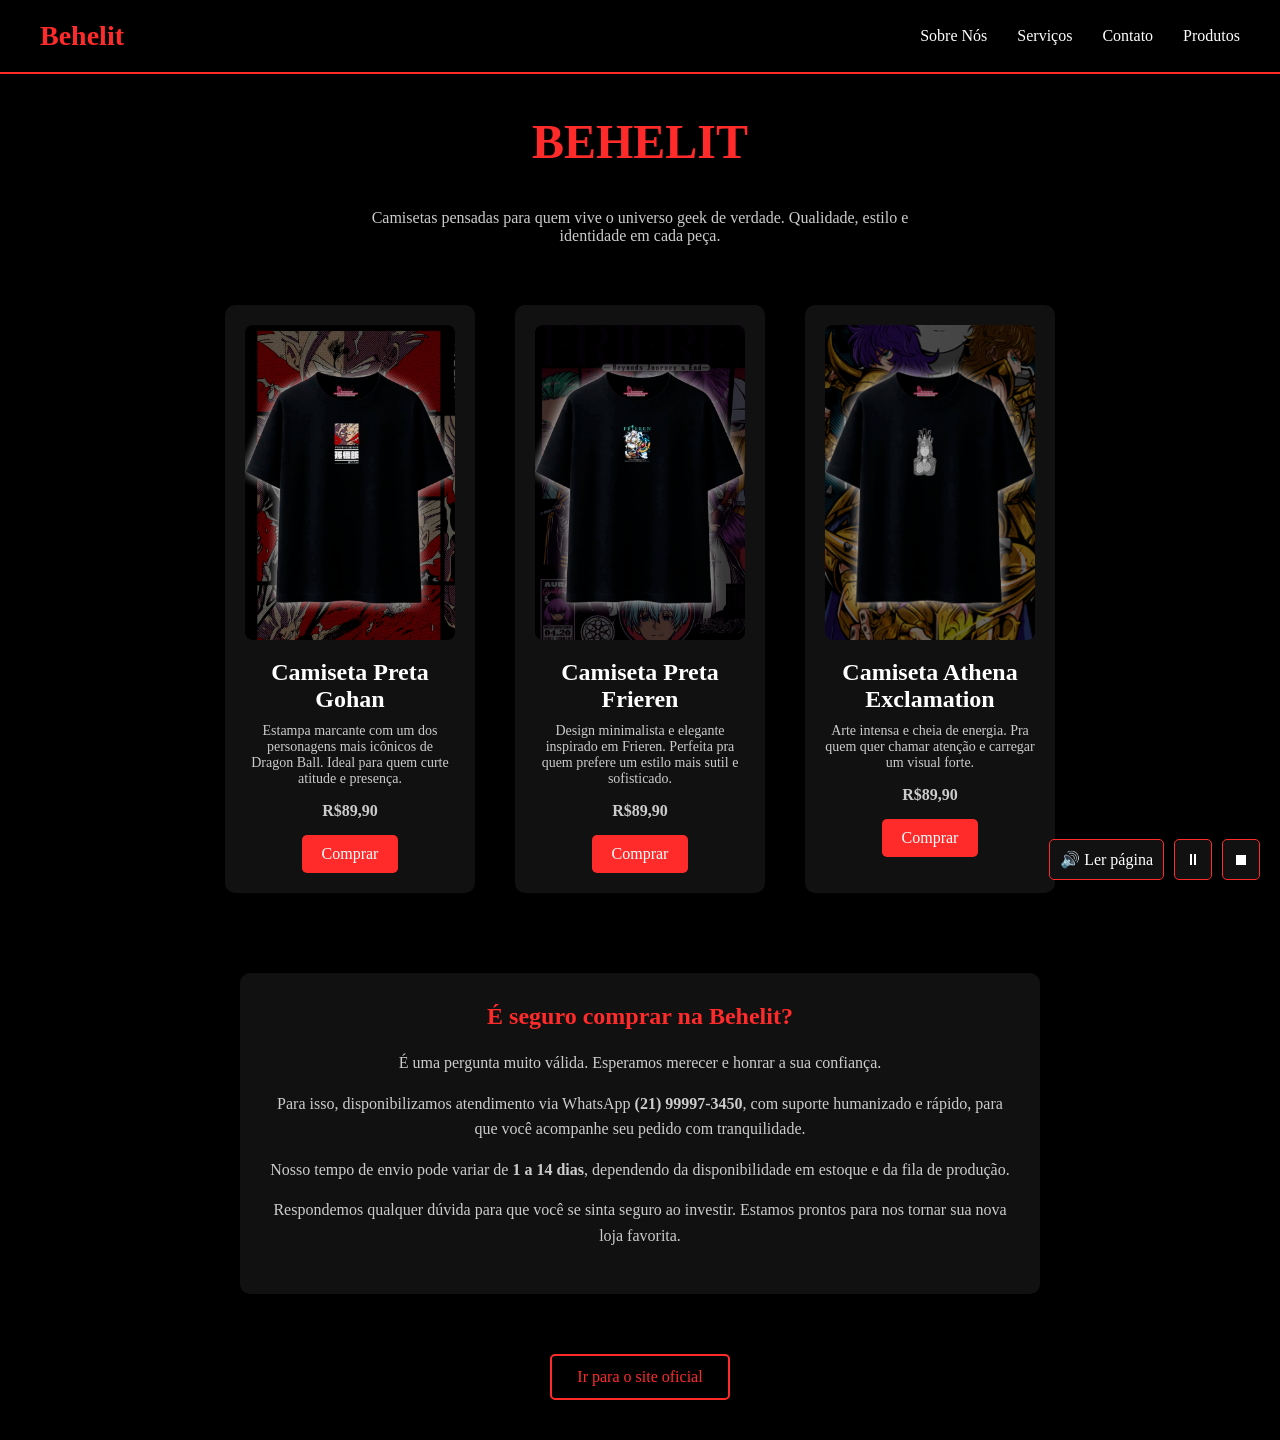
<file: index.html>
<!DOCTYPE html>
<html lang="pt-BR">
<head>
  <meta charset="UTF-8">
  <title>Produtos</title>
  <link rel="stylesheet" href="css/produtos.css">
  <link rel="icon" href="favicon.ico">
</head>

<body>

<nav class="navbar" data-no-read>
  <div class="logo">Behelit</div>

  <ul class="menu">
    <li><a href="sobre.html">Sobre Nós</a></li>
    <li><a href="servico.html">Serviços</a></li>
    <li><a href="contatos.html">Contato</a></li>
    <li><a href="index.html">Produtos</a></li>
  </ul>
</nav>

<div class="acessibilidade">
  <button onclick="lerPagina()">🔊 Ler página</button>
  <button onclick="pausar()">⏸</button>
  <button onclick="parar()">⏹</button>
</div>

<h1 class="titulo">BEHELIT</h1>

<p class="descricao-loja">
Camisetas pensadas para quem vive o universo geek de verdade.
Qualidade, estilo e identidade em cada peça.
</p>

<div class="grid">

  <div class="card">
    <img src="img/camisa1.jpg" alt="Camisa Gohan">
    <h2>Camiseta Preta Gohan</h2>
    <p class="desc">Estampa marcante com um dos personagens mais icônicos de Dragon Ball. Ideal para quem curte atitude e presença.</p>
    <p class="preco">R$89,90</p>
    <button onclick="irPara('https:behelit.com.br/produtos/camiseta-preta-gohan-cgsom/')">Comprar</button>
  </div>

  <div class="card">
    <img src="img/camisa2.jpg" alt="Camisa Frieren">
    <h2>Camiseta Preta Frieren</h2>
    <p class="desc">Design minimalista e elegante inspirado em Frieren. Perfeita pra quem prefere um estilo mais sutil e sofisticado.</p>
    <p class="preco">R$89,90</p>
    <button onclick="irPara('https:behelit.com.br/produtos/camiseta-preta-frieren-1febv/')">Comprar</button>
  </div>

  <div class="card">
    <img src="img/camisa3.jpg" alt="Camisa Athena">
    <h2>Camiseta Athena Exclamation</h2>
    <p class="desc">Arte intensa e cheia de energia. Pra quem quer chamar atenção e carregar um visual forte.</p>
    <p class="preco">R$89,90</p>
    <button onclick="irPara('https:behelit.com.br/produtos/camiseta-preta-athena-exclamation-zmjz2/')">Comprar</button>
  </div>

</div>

<section class="confianca">
  <h2>É seguro comprar na Behelit?</h2>

  <p>
    É uma pergunta muito válida. Esperamos merecer e honrar a sua confiança.
  </p>

  <p>
    Para isso, disponibilizamos atendimento via WhatsApp <strong>(21) 99997-3450</strong>,
    com suporte humanizado e rápido, para que você acompanhe seu pedido com tranquilidade.
  </p>

  <p>
    Nosso tempo de envio pode variar de <strong>1 a 14 dias</strong>, dependendo da disponibilidade
    em estoque e da fila de produção.
  </p>

  <p>
    Respondemos qualquer dúvida para que você se sinta seguro ao investir.
    Estamos prontos para nos tornar sua nova loja favorita.
  </p>
</section>

<a href="https://behelit.com.br" target="_blank" class="botao-site">
  Ir para o site oficial
</a>

<script>
function irPara(url) {
  window.location.href = url;
}
</script>

<script src="js/acessibilidade.js"></script>

</body>
</html>
</file>
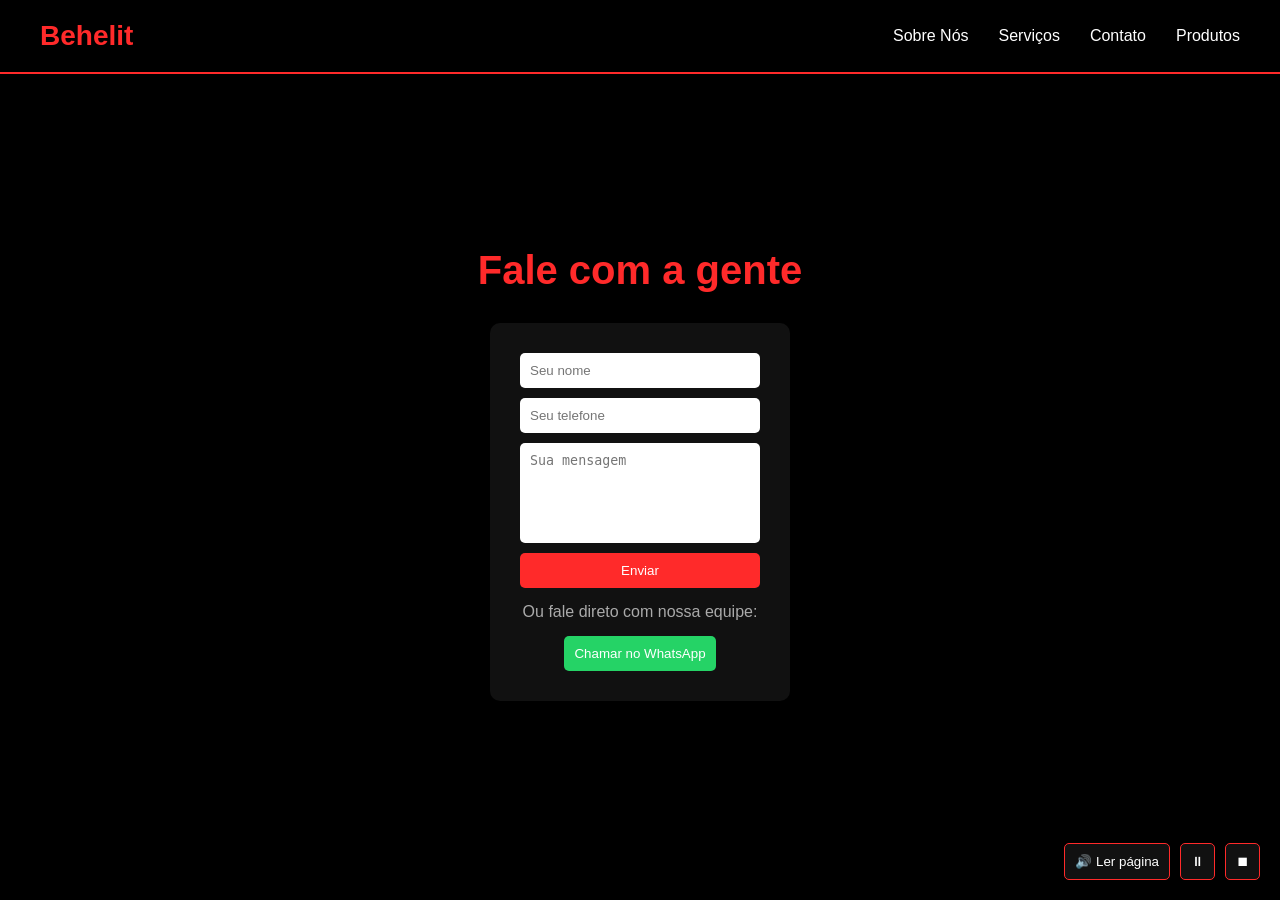
<file: contatos.html>
<!DOCTYPE html>
<html lang="pt-BR">
<head>
  <meta charset="UTF-8">
  <title>Contato</title>
  <link rel="stylesheet" href="css/contato.css">
    <link rel="icon" href="favicon.ico">

  
</head>

<nav class="navbar" data-no-read>
  <div class="logo">Behelit</div>

  <ul class="menu">
    <li><a href="sobre.html">Sobre Nós</a></li>
    <li><a href="servico.html">Serviços</a></li>
    <li><a href="contatos.html">Contato</a></li>
    <li><a href="index.html">Produtos</a></li>
  </ul>
</nav>
<body>




<div class="acessibilidade">
  <button onclick="lerPagina()">🔊 Ler página</button>
  <button onclick="pausar()">⏸</button>
  <button onclick="parar()">⏹</button>
</div>
<div class="conteudo">
  <h1 class="titulo">Fale com a gente</h1>

 
<div class="container">

  <form onsubmit="enviarWhats(event)">
    <input type="text" id="nome" placeholder="Seu nome" required>
    <input type="text" id="telefone" placeholder="Seu telefone" required>
    <textarea id="mensagem" placeholder="Sua mensagem" required></textarea>

    <button type="submit">Enviar</button>
  </form>

  <p class="info">Ou fale direto com nossa equipe:</p>
  <button class="whats" onclick="irWhats()">Chamar no WhatsApp</button>

</div>
 </div>
<script>
function enviarWhats(event) {
  event.preventDefault();

  let nome = document.getElementById("nome").value;
  let telefone = document.getElementById("telefone").value;
  let mensagem = document.getElementById("mensagem").value;

  let texto = `Nome: ${nome}%0A Telefone: ${telefone}%0A Mensagem: ${mensagem}`;

  let numero = "5551991374410"; 

  window.open(`https://wa.me/${numero}?text=${texto}`, "_blank");
}

function irWhats() {
  let numero = "5551991374410";
  window.open(`https://wa.me/${numero}`, "_blank");
}
</script>

<script src="js/acessibilidade.js"></script>

</body>
</html>
</file>
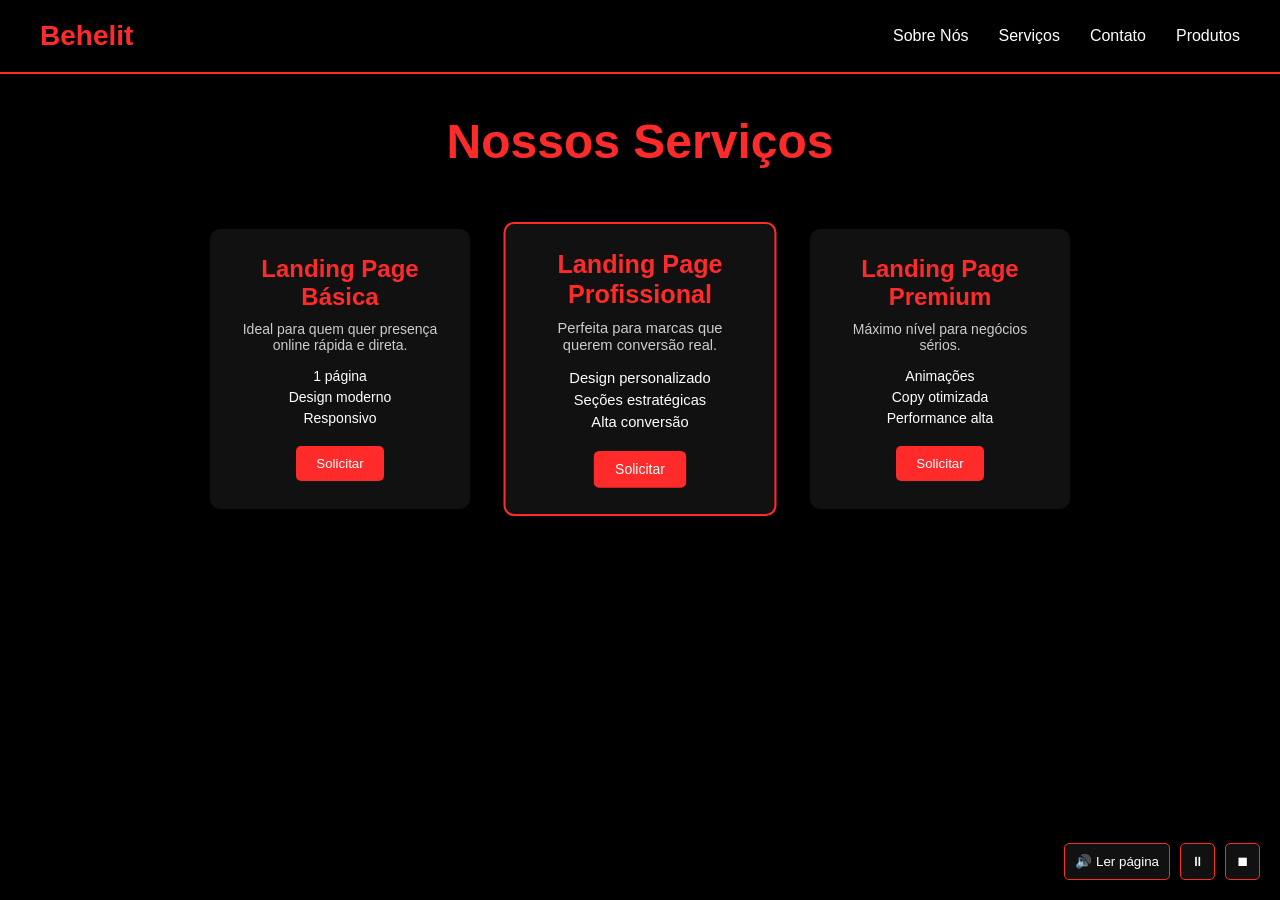
<file: servico.html>
<!DOCTYPE html>
<html lang="pt-BR">
<head>
  <meta charset="UTF-8">
  <title>Serviços</title>
  <link rel="stylesheet" href="css/servicos.css">
    <link rel="icon" href="favicon.ico">

</head>
<nav class="navbar" data-no-read>
  <div class="logo">Behelit</div>

  <ul class="menu">
    <li><a href="sobre.html">Sobre Nós</a></li>
    <li><a href="servico.html">Serviços</a></li>
    <li><a href="contatos.html">Contato</a></li>
    <li><a href="index.html">Produtos</a></li>
  </ul>
</nav>
<body>

  <div class="acessibilidade">
  <button onclick="lerPagina()">🔊 Ler página</button>
  <button onclick="pausar()">⏸</button>
  <button onclick="parar()">⏹</button>
</div>

<h1 class="titulo">Nossos Serviços</h1>

<div class="grid">

  <div class="card">
    <h2>Landing Page Básica</h2>
    <p>Ideal para quem quer presença online rápida e direta.</p>
    <ul>
      <li>1 página</li>
      <li>Design moderno</li>
      <li>Responsivo</li>
    </ul>
    <button onclick="irPara('https:web.whatsapp.com')">Solicitar</button>
  </div>

  <div class="card destaque">
    <h2>Landing Page Profissional</h2>
    <p>Perfeita para marcas que querem conversão real.</p>
    <ul>
      <li>Design personalizado</li>
      <li>Seções estratégicas</li>
      <li>Alta conversão</li>
    </ul>
    <button onclick="irPara('https:web.whatsapp.com')">Solicitar</button>
  </div>

  <div class="card">
    <h2>Landing Page Premium</h2>
    <p>Máximo nível para negócios sérios.</p>
    <ul>
      <li>Animações</li>
      <li>Copy otimizada</li>
      <li>Performance alta</li>
    </ul>
    <button onclick="irPara('https:web.whatsapp.com')">Solicitar</button>
  </div>

</div>

<script>
function irPara(url) {
  window.location.href = url;
}
</script>

<script src="js/acessibilidade.js"></script>

</body>
</html>
</file>
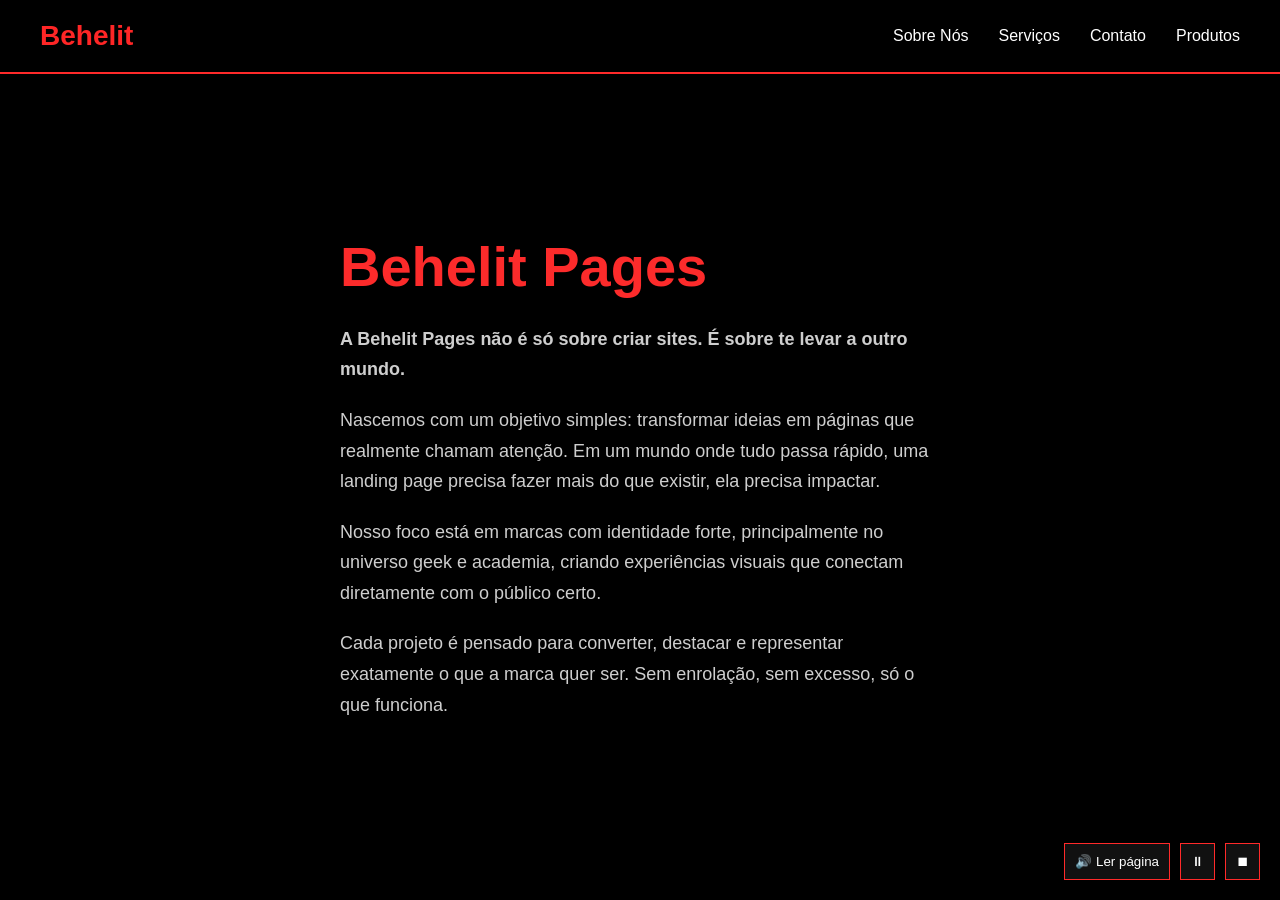
<file: sobre.html>
<!DOCTYPE html>
<html lang="pt-BR">
<head>
  <meta charset="UTF-8">
  <title>Sobre Nós</title>
  <link rel="stylesheet" href="css/style.css">
  <link rel="icon" href="favicon.ico">
</head>

<body>
  <div class="acessibilidade">
  <button onclick="lerPagina()">🔊 Ler página</button>
  <button onclick="pausar()">⏸</button>
  <button onclick="parar()">⏹</button>
</div>

<nav class="navbar" data-no-read>
  <div class="logo">Behelit</div>

  <ul class="menu">
    <li><a href="sobre.html">Sobre Nós</a></li>
    <li><a href="servico.html">Serviços</a></li>
    <li><a href="contatos.html">Contato</a></li>
    <li><a href="index.html">Produtos</a></li>
  </ul>
</nav>

<main class="behelit">

  <h1>Behelit Pages</h1>

  <p class="destaque">
    A Behelit Pages não é só sobre criar sites. É sobre te levar a outro mundo.
  </p>

  <p>
    Nascemos com um objetivo simples: transformar ideias em páginas que realmente chamam atenção.
    Em um mundo onde tudo passa rápido, uma landing page precisa fazer mais do que existir,
    ela precisa impactar.
  </p>

  <p>
    Nosso foco está em marcas com identidade forte, principalmente no universo geek e academia,
    criando experiências visuais que conectam diretamente com o público certo.
  </p>

  <p>
    Cada projeto é pensado para converter, destacar e representar exatamente o que a marca quer ser.
    Sem enrolação, sem excesso, só o que funciona.
  </p>

</main>

<script src="js/acessibilidade.js"></script>

</body>
</html>
</file>
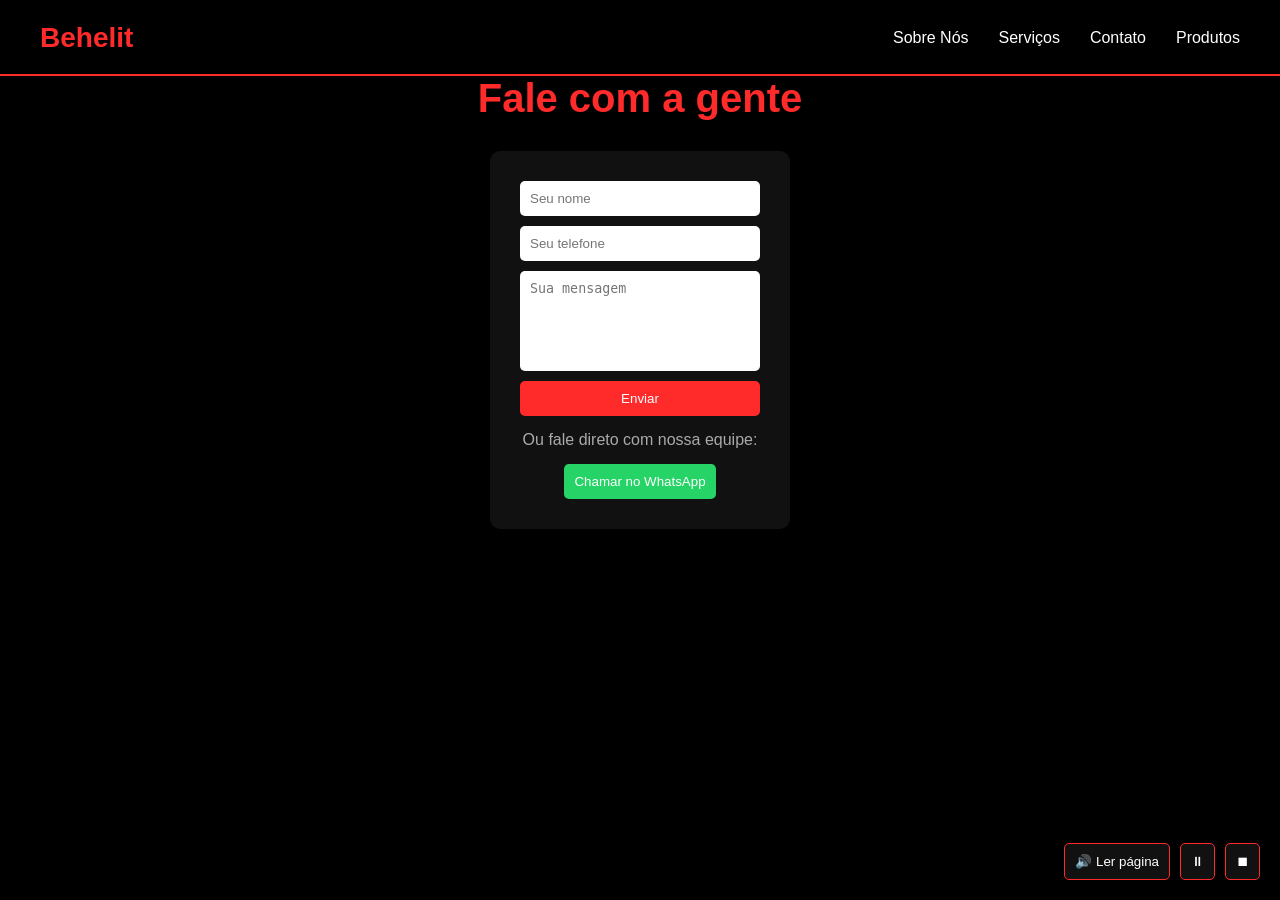
<file: Trabalho Final/contatos.html>
<!DOCTYPE html>
<html lang="pt-BR">
<head>
  <meta charset="UTF-8">
  <title>Contato</title>
  <link rel="stylesheet" href="css/contato.css">
    <link rel="icon" href="favicon.ico">

  
</head>

<nav class="navbar" data-no-read>
  <div class="logo">Behelit</div>

  <ul class="menu">
    <li><a href="sobre.html">Sobre Nós</a></li>
    <li><a href="servico.html">Serviços</a></li>
    <li><a href="contatos.html">Contato</a></li>
    <li><a href="index.html">Produtos</a></li>
  </ul>
</nav>
<body>


<h1 class="titulo">Fale com a gente</h1>

<div class="acessibilidade">
  <button onclick="lerPagina()">🔊 Ler página</button>
  <button onclick="pausar()">⏸</button>
  <button onclick="parar()">⏹</button>
</div>

<div class="container">

  <form onsubmit="enviarWhats(event)">
    <input type="text" id="nome" placeholder="Seu nome" required>
    <input type="text" id="telefone" placeholder="Seu telefone" required>
    <textarea id="mensagem" placeholder="Sua mensagem" required></textarea>

    <button type="submit">Enviar</button>
  </form>

  <p class="info">Ou fale direto com nossa equipe:</p>
  <button class="whats" onclick="irWhats()">Chamar no WhatsApp</button>

</div>

<script>
function enviarWhats(event) {
  event.preventDefault();

  let nome = document.getElementById("nome").value;
  let telefone = document.getElementById("telefone").value;
  let mensagem = document.getElementById("mensagem").value;

  let texto = `Nome: ${nome}%0A Telefone: ${telefone}%0A Mensagem: ${mensagem}`;

  let numero = "5551991374410"; 

  window.open(`https://wa.me/${numero}?text=${texto}`, "_blank");
}

function irWhats() {
  let numero = "5551991374410";
  window.open(`https://wa.me/${numero}`, "_blank");
}
</script>

<script src="js/acessibilidade.js"></script>

</body>
</html>
</file>
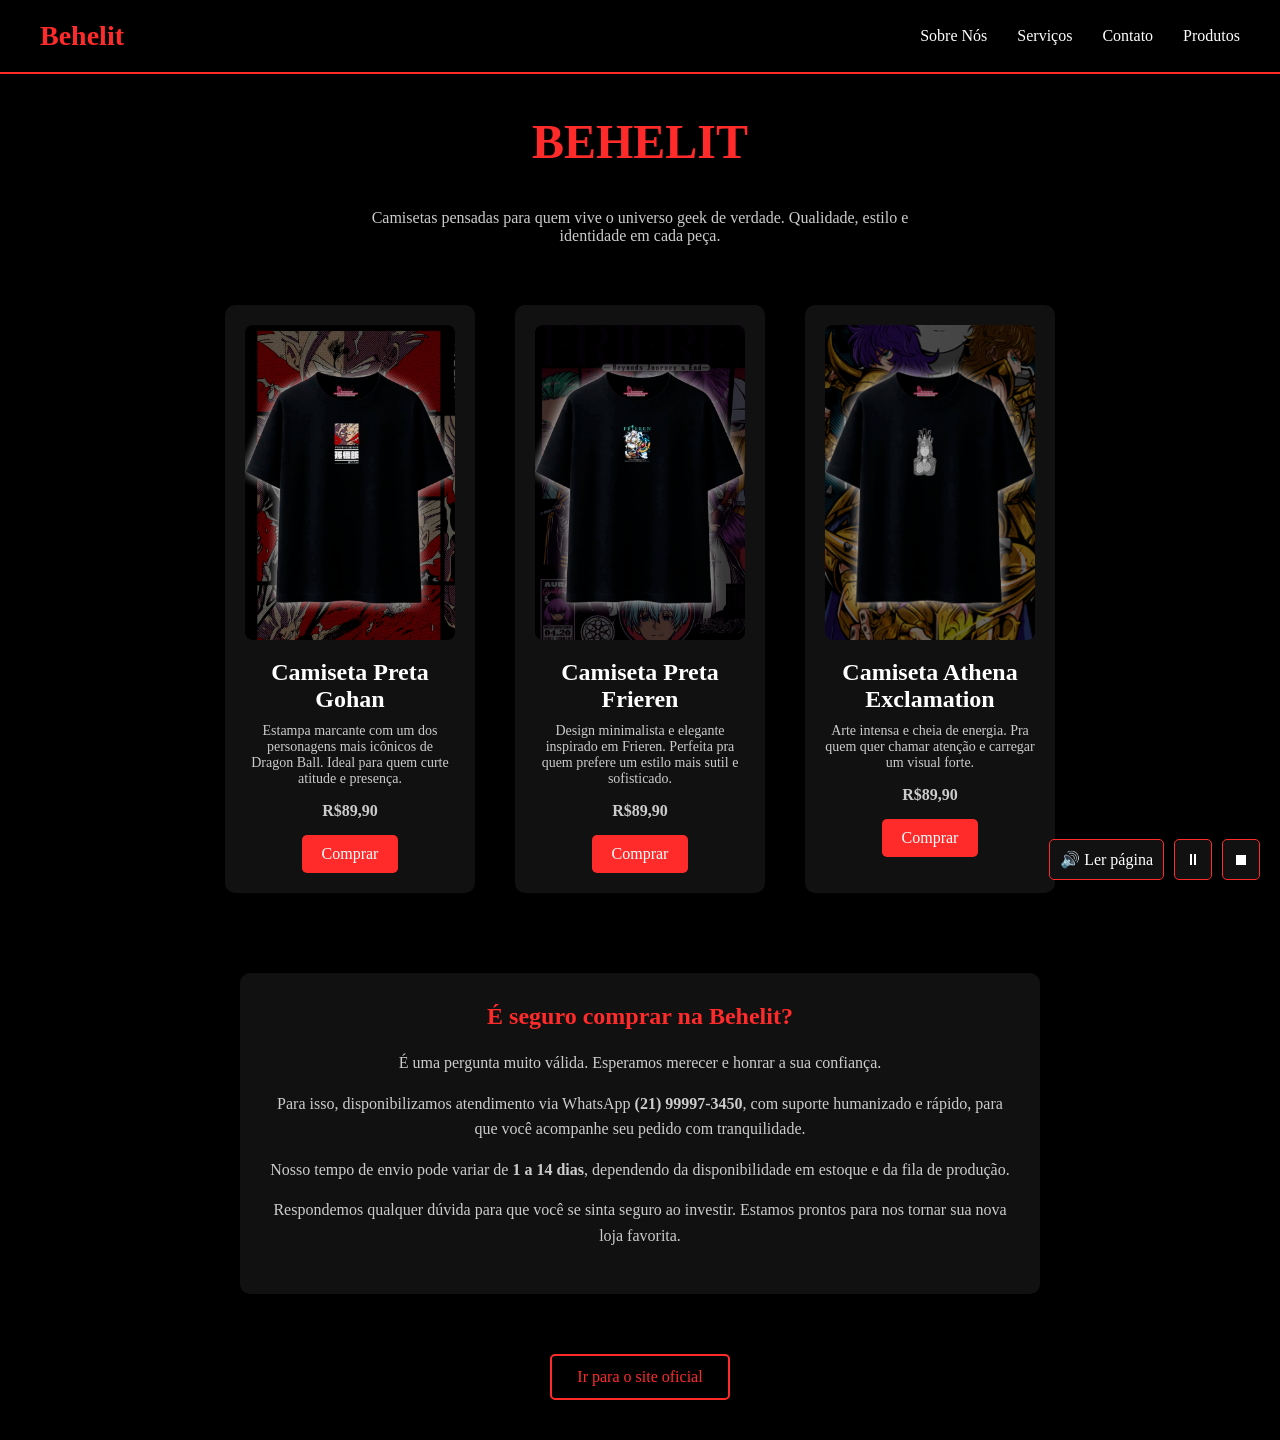
<file: Trabalho Final/produto.html>
<!DOCTYPE html>
<html lang="pt-BR">
<head>
  <meta charset="UTF-8">
  <title>Produtos</title>
  <link rel="stylesheet" href="css/produtos.css">
  <link rel="icon" href="favicon.ico">
</head>

<body>

<nav class="navbar" data-no-read>
  <div class="logo">Behelit</div>

  <ul class="menu">
    <li><a href="sobre.html">Sobre Nós</a></li>
    <li><a href="servico.html">Serviços</a></li>
    <li><a href="contatos.html">Contato</a></li>
    <li><a href="produto.html">Produtos</a></li>
  </ul>
</nav>

<div class="acessibilidade">
  <button onclick="lerPagina()">🔊 Ler página</button>
  <button onclick="pausar()">⏸</button>
  <button onclick="parar()">⏹</button>
</div>

<h1 class="titulo">BEHELIT</h1>

<p class="descricao-loja">
Camisetas pensadas para quem vive o universo geek de verdade.
Qualidade, estilo e identidade em cada peça.
</p>

<div class="grid">

  <div class="card">
    <img src="img/camisa1.jpg" alt="Camisa Gohan">
    <h2>Camiseta Preta Gohan</h2>
    <p class="desc">Estampa marcante com um dos personagens mais icônicos de Dragon Ball. Ideal para quem curte atitude e presença.</p>
    <p class="preco">R$89,90</p>
    <button onclick="irPara('https:behelit.com.br/produtos/camiseta-preta-gohan-cgsom/')">Comprar</button>
  </div>

  <div class="card">
    <img src="img/camisa2.jpg" alt="Camisa Frieren">
    <h2>Camiseta Preta Frieren</h2>
    <p class="desc">Design minimalista e elegante inspirado em Frieren. Perfeita pra quem prefere um estilo mais sutil e sofisticado.</p>
    <p class="preco">R$89,90</p>
    <button onclick="irPara('https:behelit.com.br/produtos/camiseta-preta-frieren-1febv/')">Comprar</button>
  </div>

  <div class="card">
    <img src="img/camisa3.jpg" alt="Camisa Athena">
    <h2>Camiseta Athena Exclamation</h2>
    <p class="desc">Arte intensa e cheia de energia. Pra quem quer chamar atenção e carregar um visual forte.</p>
    <p class="preco">R$89,90</p>
    <button onclick="irPara('https:behelit.com.br/produtos/camiseta-preta-athena-exclamation-zmjz2/')">Comprar</button>
  </div>

</div>

<section class="confianca">
  <h2>É seguro comprar na Behelit?</h2>

  <p>
    É uma pergunta muito válida. Esperamos merecer e honrar a sua confiança.
  </p>

  <p>
    Para isso, disponibilizamos atendimento via WhatsApp <strong>(21) 99997-3450</strong>,
    com suporte humanizado e rápido, para que você acompanhe seu pedido com tranquilidade.
  </p>

  <p>
    Nosso tempo de envio pode variar de <strong>1 a 14 dias</strong>, dependendo da disponibilidade
    em estoque e da fila de produção.
  </p>

  <p>
    Respondemos qualquer dúvida para que você se sinta seguro ao investir.
    Estamos prontos para nos tornar sua nova loja favorita.
  </p>
</section>

<a href="https://behelit.com.br" target="_blank" class="botao-site">
  Ir para o site oficial
</a>

<script>
function irPara(url) {
  window.location.href = url;
}
</script>

<script src="js/acessibilidade.js"></script>

</body>
</html>
</file>
<file: css/produtos.css>
* {
  margin: 0;
  padding: 0;
  box-sizing: border-box;
}

body {
  background: #000;
  font-family: Arial, sans-serif;
  color: white;
  min-height: 100vh;
    font-family: "Metamorphous", serif;

}

.titulo {
  text-align: center;
  margin: 40px 0;
  color: #ff2a2a;
  font-size: 48px;
    font-family: "Metamorphous", serif;
}

.grid {
  display: flex;
  justify-content: center;
  gap: 40px;
  flex-wrap: wrap;
  padding: 20px;
}

.card {
  background: #111;
  padding: 20px;
  border-radius: 10px;
  text-align: center;
  width: 250px;
  transition: 0.3s;
}

.card:hover {
  transform: scale(1.05);
}

.card img {
  width: 100%;
  border-radius: 8px;
}

.card h2 {
  margin: 15px 0 10px;
}

.card p {
  margin-bottom: 15px;
  color: #ccc;
    font-family: "Metamorphous", serif;

}

button {
  background: #ff2a2a;
  border: none;
  padding: 10px 20px;
  color: white;
  cursor: pointer;
  font-size: 16px;
  border-radius: 5px;
    font-family: "Metamorphous", serif;

}

button:hover {
  background: #cc0000;
}
.navbar {
  width: 100%;
  padding: 20px 40px;
  background: #000;
  display: flex;
  justify-content: space-between;
  align-items: center;
  border-bottom: 2px solid #ff2a2a;
}

.logo {
  color: #ff2a2a;
  font-size: 28px;
  font-weight: bold;
}

.menu {
  list-style: none;
  display: flex;
  gap: 30px;
}

.menu li a {
  text-decoration: none;
  color: white;
  font-size: 16px;
  transition: 0.3s;
}

.menu li a:hover {
  color: #ff2a2a;
}
.descricao-loja {
  text-align: center;
  max-width: 600px;
  margin: 10px auto 40px;
  color: #ccc;
}

.desc {
  font-size: 14px;
  color: #bbb;
  margin: 10px 0;
}

.preco {
  margin: 10px 0;
  font-weight: bold;
}

.confianca {
  max-width: 800px;
  margin: 60px auto;
  padding: 30px;
  background: #111;
  border-radius: 10px;
  text-align: center;
}

.confianca h2 {
  color: #ff2a2a;
  margin-bottom: 20px;
}

.confianca p {
  margin-bottom: 15px;
  color: #ccc;
  line-height: 1.6;
}
.botao-site {
  display: block;
  width: fit-content;
  margin: 20px auto 40px;
  padding: 12px 25px;
  background: transparent;
  color: #ff2a2a;
  border: 2px solid #ff2a2a;
  text-decoration: none;
  border-radius: 5px;
  transition: 0.3s;
}

.botao-site:hover {
  background: #ff2a2a;
  color: #000;
}

.acessibilidade {
  position: fixed;
  bottom: 20px;
  right: 20px;
  display: flex;
  gap: 10px;
}

.acessibilidade button {
  background: #111;
  color: white;
  border: 1px solid #ff2a2a;
  padding: 10px;
  cursor: pointer;
}

.acessibilidade button:hover {
  background: #ff2a2a;
}
</file>
<file: css/contato.css>
* {
  margin: 0;
  padding: 0;
  box-sizing: border-box;
}

body {
  background: #000;
  font-family: Arial, sans-serif;
  color: white;

}

.conteudo {
  display: flex;
  flex-direction: column;
  align-items: center;
  justify-content: center;
  height: calc(100vh - 100px); /* desconta a navbar */
}

.titulo {
  margin-bottom: 30px;
  color: #ff2a2a;
  font-size: 40px;
}

.container {
  background: #111;
  padding: 30px;
  border-radius: 10px;
  width: 300px;
  text-align: center;
}

form {
  display: flex;
  flex-direction: column;
  gap: 10px;
}

input, textarea {
  padding: 10px;
  border: none;
  border-radius: 5px;
  outline: none;
}

textarea {
  resize: none;
  height: 100px;
}

button {
  background: #ff2a2a;
  border: none;
  padding: 10px;
  color: white;
  cursor: pointer;
  border-radius: 5px;
}

button:hover {
  background: #cc0000;
}

.info {
  margin: 15px 0;
  color: #aaa;
}

.whats {
  background: #25D366;
}

.whats:hover {
  background: #1da851;
}

.navbar {
  width: 100%;
  padding: 20px 40px;
  background: #000;
  display: flex;
  justify-content: space-between;
  align-items: center;
  border-bottom: 2px solid #ff2a2a;
}

.logo {
  color: #ff2a2a;
  font-size: 28px;
  font-weight: bold;
}

.menu {
  list-style: none;
  display: flex;
  gap: 30px;
}

.menu li a {
  text-decoration: none;
  color: white;
  font-size: 16px;
  transition: 0.3s;
}

.menu li a:hover {
  color: #ff2a2a;
}

.acessibilidade {
  position: fixed;
  bottom: 20px;
  right: 20px;
  display: flex;
  gap: 10px;
}

.acessibilidade button {
  background: #111;
  color: white;
  border: 1px solid #ff2a2a;
  padding: 10px;
  cursor: pointer;
}

.acessibilidade button:hover {
  background: #ff2a2a;
}
</file>
<file: css/servicos.css>
* {
  margin: 0;
  padding: 0;
  box-sizing: border-box;
}

body {
  background: #000;
  font-family: Arial, sans-serif;
  color: white;
  min-height: 100vh;
}

.titulo {
  text-align: center;
  margin: 40px 0;
  color: #ff2a2a;
  font-size: 48px;
}

.grid {
  display: flex;
  justify-content: center;
  gap: 40px;
  flex-wrap: wrap;
  padding: 20px;
}

.card {
  background: #111;
  padding: 25px;
  border-radius: 10px;
  width: 260px;
  text-align: center;
  transition: 0.3s;
  border: 1px solid transparent;
}

.card:hover {
  transform: translateY(-10px);
  border: 1px solid #ff2a2a;
}

.card h2 {
  margin-bottom: 10px;
  color: #ff2a2a;
}

.card p {
  font-size: 14px;
  margin-bottom: 15px;
  color: #ccc;
}

.card ul {
  list-style: none;
  margin-bottom: 20px;
}

.card ul li {
  margin: 5px 0;
  font-size: 14px;
}

button {
  background: #ff2a2a;
  border: none;
  padding: 10px 20px;
  color: white;
  cursor: pointer;
  border-radius: 5px;
}

button:hover {
  background: #cc0000;
}

.destaque {
  border: 2px solid #ff2a2a;
  transform: scale(1.05);
}
.navbar {
  width: 100%;
  padding: 20px 40px;
  background: #000;
  display: flex;
  justify-content: space-between;
  align-items: center;
  border-bottom: 2px solid #ff2a2a;
}

.logo {
  color: #ff2a2a;
  font-size: 28px;
  font-weight: bold;
}

.menu {
  list-style: none;
  display: flex;
  gap: 30px;
}

.menu li a {
  text-decoration: none;
  color: white;
  font-size: 16px;
  transition: 0.3s;
}

.menu li a:hover {
  color: #ff2a2a;
}
.acessibilidade {
  position: fixed;
  bottom: 20px;
  right: 20px;
  display: flex;
  gap: 10px;
}

.acessibilidade button {
  background: #111;
  color: white;
  border: 1px solid #ff2a2a;
  padding: 10px;
  cursor: pointer;
}

.acessibilidade button:hover {
  background: #ff2a2a;
}
</file>
<file: css/style.css>
* {
  margin: 0;
  padding: 0;
  box-sizing: border-box;
}

body {
  height: 100vh;
  background: #000000;
  font-family: Arial, sans-serif;
  color: rgb(253, 253, 253);
  display: flex;
  flex-direction: column;
}

.navbar {
  width: 100%;
  padding: 20px 40px;
  background: #000;
  display: flex;
  justify-content: space-between;
  align-items: center;
  border-bottom: 2px solid #ff2a2a;
}

.logo {
  color: #fe2626;
  font-size: 28px;
  font-weight: bold;
}

.menu {
  list-style: none;
  display: flex;
  gap: 30px;
}

.menu li a {
  text-decoration: none;
  color: rgb(255, 255, 255);
  font-size: 16px;
  transition: 0.3s;
}

.menu li a:hover {
  color: #ff2a2a;
}

.content {
  flex: 1;
  display: flex;
  flex-direction: column;
  justify-content: center;
  align-items: center;
  text-align: center;
  padding: 40px;
}

h1 {
  font-size: 64px;
  color: #ff2a2a;
  margin-bottom: 20px;
}

p {
  max-width: 600px;
  font-size: 18px;
  line-height: 1.6;
  color: #cccccc;
}

.behelit {
  flex: 1;
  display: flex;
  flex-direction: column;
  justify-content: center;
  padding: 60px;
  max-width: 800px;
  margin: 0 auto;
  font-family: Verdana, Geneva, Tahoma, sans-serif
}

.behelit h1 {
  font-size: 56px;
  color: #fc2b2b;
  margin-bottom: 25px;
  font-family: Verdana, Geneva, Tahoma, sans-serif

}

.behelit p {
  font-size: 18px;
  line-height: 1.7;
  color: #cecece;
  margin-bottom: 20px;
font-family: Verdana, Geneva, Tahoma, sans-serif
}

.destaque {
  font-size: 22px;
  color: #ffffff;
  font-weight: bold;
font-family: 'Lucida Sans', 'Lucida Sans Regular', 'Lucida Grande', 'Lucida Sans Unicode', Geneva, Verdana, sans-serif;


}




.acessibilidade {
  position: fixed;
  bottom: 20px;
  right: 20px;
  display: flex;
  gap: 10px;
}

.acessibilidade button {
  background: #111;
  color: white;
  border: 1px solid #ff2a2a;
  padding: 10px;
  cursor: pointer;
}

.acessibilidade button:hover {
  background: #ff2a2a;
}
</file>
<file: Trabalho Final/css/contato.css>
* {
  margin: 0;
  padding: 0;
  box-sizing: border-box;
}

body {
  background: #000;
  font-family: Arial, sans-serif;
  color: white;
  display: flex;
  flex-direction: column;
  align-items: center;
  justify-content: center;
  height: 59vh;
}

.titulo {
  margin-bottom: 30px;
  color: #ff2a2a;
  font-size: 40px;
}

.container {
  background: #111;
  padding: 30px;
  border-radius: 10px;
  width: 300px;
  text-align: center;
}

form {
  display: flex;
  flex-direction: column;
  gap: 10px;
}

input, textarea {
  padding: 10px;
  border: none;
  border-radius: 5px;
  outline: none;
}

textarea {
  resize: none;
  height: 100px;
}

button {
  background: #ff2a2a;
  border: none;
  padding: 10px;
  color: white;
  cursor: pointer;
  border-radius: 5px;
}

button:hover {
  background: #cc0000;
}

.info {
  margin: 15px 0;
  color: #aaa;
}

.whats {
  background: #25D366;
}

.whats:hover {
  background: #1da851;
}

.navbar {
  width: 100%;
  padding: 20px 40px;
  background: #000;
  display: flex;
  justify-content: space-between;
  align-items: center;
  border-bottom: 2px solid #ff2a2a;
}

.logo {
  color: #ff2a2a;
  font-size: 28px;
  font-weight: bold;
}

.menu {
  list-style: none;
  display: flex;
  gap: 30px;
}

.menu li a {
  text-decoration: none;
  color: white;
  font-size: 16px;
  transition: 0.3s;
}

.menu li a:hover {
  color: #ff2a2a;
}

.acessibilidade {
  position: fixed;
  bottom: 20px;
  right: 20px;
  display: flex;
  gap: 10px;
}

.acessibilidade button {
  background: #111;
  color: white;
  border: 1px solid #ff2a2a;
  padding: 10px;
  cursor: pointer;
}

.acessibilidade button:hover {
  background: #ff2a2a;
}
</file>
<file: Trabalho Final/css/produtos.css>
* {
  margin: 0;
  padding: 0;
  box-sizing: border-box;
}

body {
  background: #000;
  font-family: Arial, sans-serif;
  color: white;
  min-height: 100vh;
    font-family: "Metamorphous", serif;

}

.titulo {
  text-align: center;
  margin: 40px 0;
  color: #ff2a2a;
  font-size: 48px;
    font-family: "Metamorphous", serif;
}

.grid {
  display: flex;
  justify-content: center;
  gap: 40px;
  flex-wrap: wrap;
  padding: 20px;
}

.card {
  background: #111;
  padding: 20px;
  border-radius: 10px;
  text-align: center;
  width: 250px;
  transition: 0.3s;
}

.card:hover {
  transform: scale(1.05);
}

.card img {
  width: 100%;
  border-radius: 8px;
}

.card h2 {
  margin: 15px 0 10px;
}

.card p {
  margin-bottom: 15px;
  color: #ccc;
    font-family: "Metamorphous", serif;

}

button {
  background: #ff2a2a;
  border: none;
  padding: 10px 20px;
  color: white;
  cursor: pointer;
  font-size: 16px;
  border-radius: 5px;
    font-family: "Metamorphous", serif;

}

button:hover {
  background: #cc0000;
}
.navbar {
  width: 100%;
  padding: 20px 40px;
  background: #000;
  display: flex;
  justify-content: space-between;
  align-items: center;
  border-bottom: 2px solid #ff2a2a;
}

.logo {
  color: #ff2a2a;
  font-size: 28px;
  font-weight: bold;
}

.menu {
  list-style: none;
  display: flex;
  gap: 30px;
}

.menu li a {
  text-decoration: none;
  color: white;
  font-size: 16px;
  transition: 0.3s;
}

.menu li a:hover {
  color: #ff2a2a;
}
.descricao-loja {
  text-align: center;
  max-width: 600px;
  margin: 10px auto 40px;
  color: #ccc;
}

.desc {
  font-size: 14px;
  color: #bbb;
  margin: 10px 0;
}

.preco {
  margin: 10px 0;
  font-weight: bold;
}

.confianca {
  max-width: 800px;
  margin: 60px auto;
  padding: 30px;
  background: #111;
  border-radius: 10px;
  text-align: center;
}

.confianca h2 {
  color: #ff2a2a;
  margin-bottom: 20px;
}

.confianca p {
  margin-bottom: 15px;
  color: #ccc;
  line-height: 1.6;
}
.botao-site {
  display: block;
  width: fit-content;
  margin: 20px auto 40px;
  padding: 12px 25px;
  background: transparent;
  color: #ff2a2a;
  border: 2px solid #ff2a2a;
  text-decoration: none;
  border-radius: 5px;
  transition: 0.3s;
}

.botao-site:hover {
  background: #ff2a2a;
  color: #000;
}

.acessibilidade {
  position: fixed;
  bottom: 20px;
  right: 20px;
  display: flex;
  gap: 10px;
}

.acessibilidade button {
  background: #111;
  color: white;
  border: 1px solid #ff2a2a;
  padding: 10px;
  cursor: pointer;
}

.acessibilidade button:hover {
  background: #ff2a2a;
}
</file>
